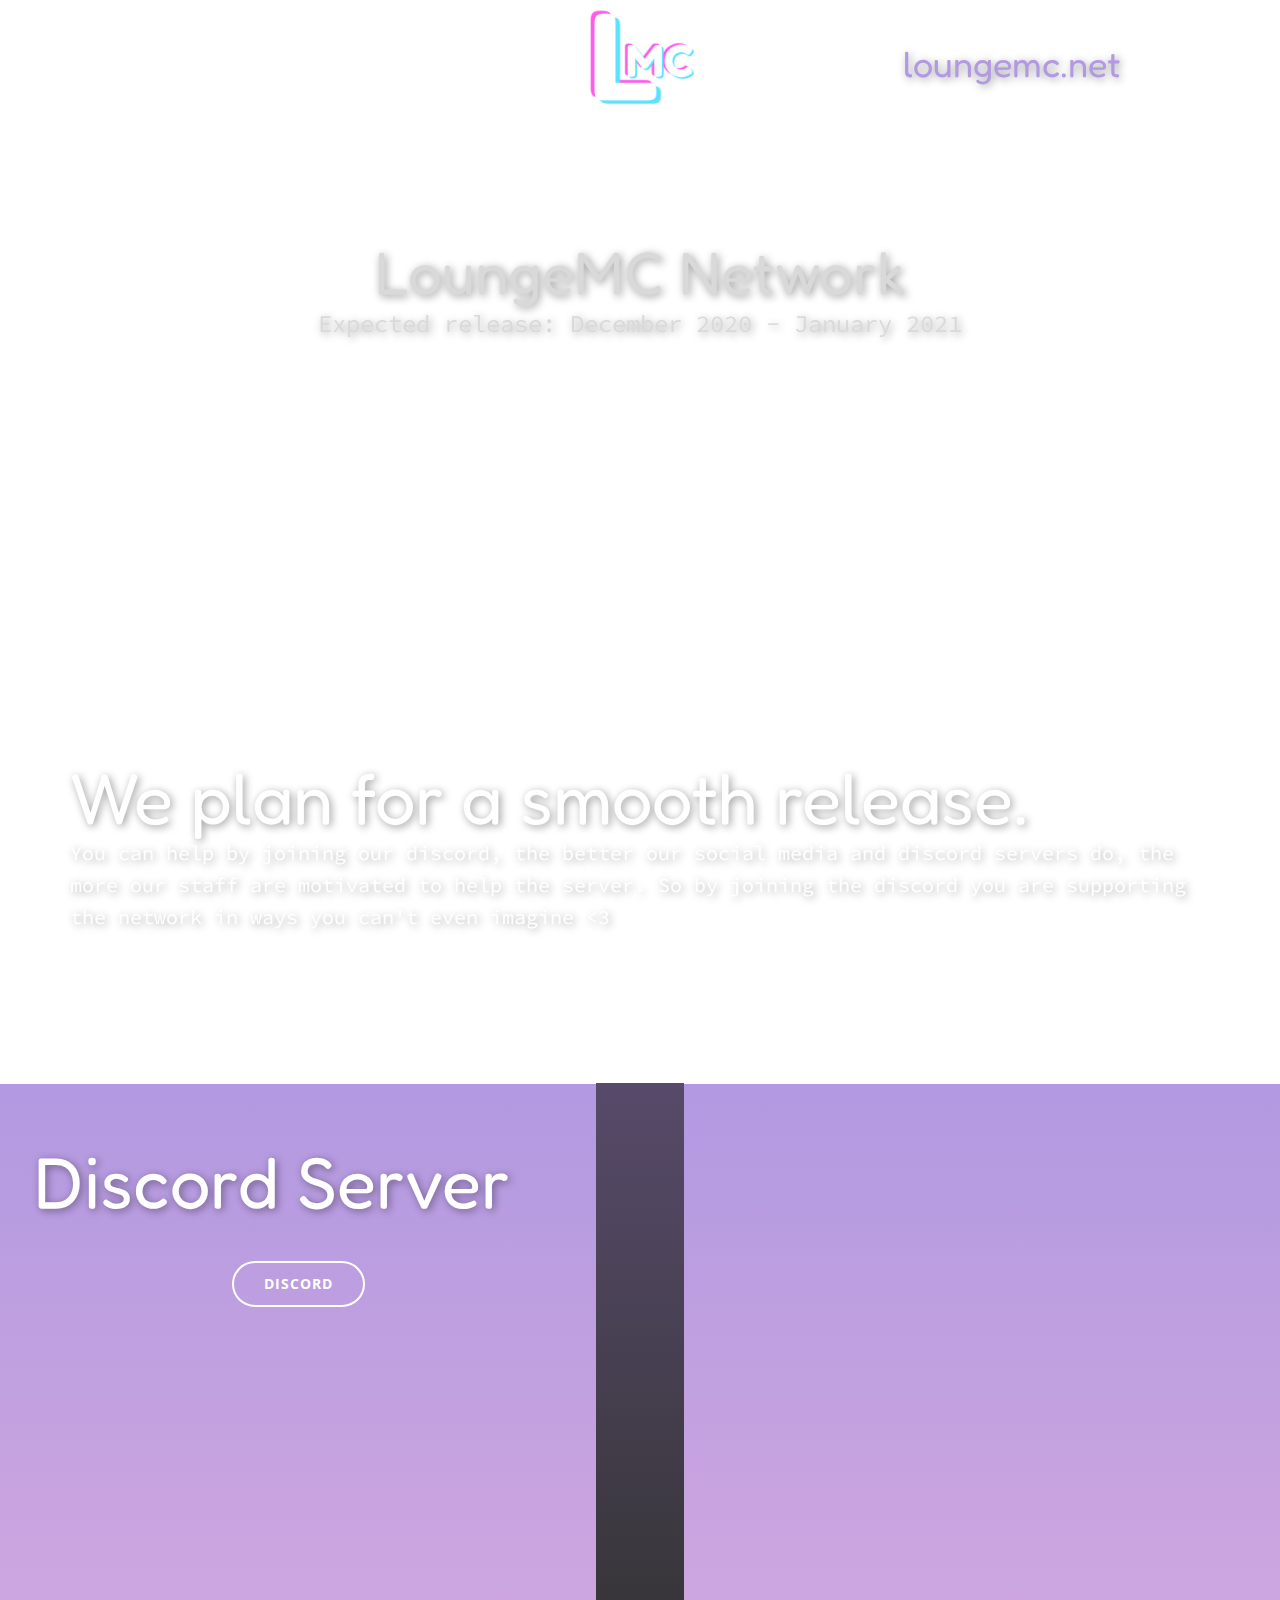
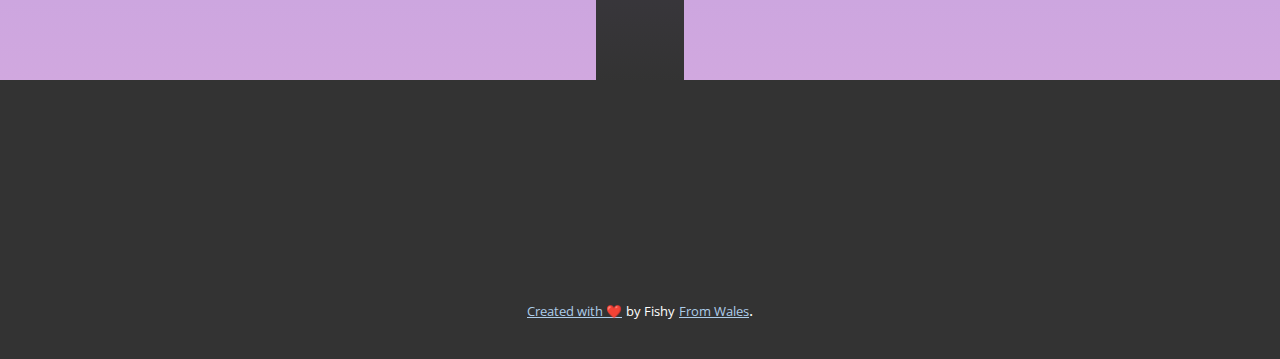
<file: index.html>
<!DOCTYPE html>
<html style="font-size: 16px;">
  <head>
    <meta name="viewport" content="width=device-width, initial-scale=1.0">
    <meta charset="utf-8">
    <meta name="keywords" content="LoungeMC Network">
    <meta name="description" content="">
    <meta name="page_type" content="np-template-header-footer-from-plugin">
    <title>Home</title>
    <link rel="stylesheet" href="froala.css" media="screen">
<link rel="stylesheet" href="Home.css" media="screen">
    <script class="u-script" type="text/javascript" src="jquery.js" defer=""></script>
    <script class="u-script" type="text/javascript" src="main.js" defer=""></script>
    <meta name="generator" content="fishy.eu">
    <link id="u-theme-google-font" rel="stylesheet" href="https://fonts.googleapis.com/css?family=Roboto:100,100i,300,300i,400,400i,500,500i,700,700i,900,900i|Open+Sans:300,300i,400,400i,600,600i,700,700i,800,800i">
    <link id="u-page-google-font" rel="stylesheet" href="https://fonts.googleapis.com/css?family=Fredoka+One:400|Source+Code+Pro:200,200i,300,300i,400,400i,500,500i,600,600i,700,700i,900,900i">
    <link rel="icon" href="./images/TransparentLogo.png">
    
    
    
    <script type="application/ld+json">{
		"@context": "http://schema.org",
		"@type": "Organization",
		"name": "Site1",
		"url": "index.html",
		"logo": "images/TransparentLogo.png"
}</script>
    <meta property="og:title" content="Home">
    <meta property="og:type" content="website">
    <meta name="theme-color" content="#478ac9">
    <link rel="canonical" href="index.html">
    <meta property="og:url" content="index.html">
  </head>
  <body data-home-page="Home.html" data-home-page-title="Home" class="u-body u-white"><header class="u-clearfix u-header u-header" id="sec-25e2"><div class="u-clearfix u-sheet u-sheet-1">
        <a href="https://fishy.eu/" class="u-image u-logo u-image-1" data-image-width="1600" data-image-height="1600" data-animation-name="fadeIn" data-animation-duration="1000" data-animation-delay="0" data-animation-direction="">
          <img src="images/TransparentLogo.png" class="u-logo-image u-logo-image-1" data-image-width="164">
        </a>
        <h1 class="u-custom-font u-text u-text-custom-color-1 u-title u-text-1" data-animation-name="fadeIn" data-animation-duration="1000" data-animation-delay="0" data-animation-direction="Down">loungemc.net</h1>
      </div></header>
    <section class="u-align-center u-clearfix u-image u-section-1" src="" id="sec-4c8e">
      <div class="u-align-center u-clearfix u-sheet u-sheet-1">
        <h2 class="u-custom-font u-text u-text-grey-15 u-text-1" data-animation-name="fadeIn" data-animation-duration="1000" data-animation-delay="0" data-animation-direction="Down">LoungeMC Network</h2>
        <p class="u-custom-font u-text u-text-grey-15 u-text-2">Expected release: December 2020 - January 2021</p>
        <a href="https://store.loungemc.net" class="u-active-none u-border-2 u-border-white u-btn u-btn-round u-button-style u-custom-font u-hover-none u-none u-radius-50 u-text-body-alt-color u-btn-1" data-animation-name="bounceIn" data-animation-duration="1000" data-animation-delay="0" data-animation-direction="">Store</a>
      </div>
    </section>
    <section class="u-align-left u-clearfix u-image u-section-2" src="" id="sec-ae0d">
      <div class="u-clearfix u-sheet u-sheet-1">
        <h1 class="u-custom-font u-text u-text-default u-text-white u-title u-text-1" data-animation-name="fadeIn" data-animation-duration="1000" data-animation-delay="0" data-animation-direction="">We plan for a smooth release.</h1>
        <p class="u-custom-font u-large-text u-text u-text-default u-text-variant u-text-white u-text-2">You can help by joining our discord, the better our social media and discord servers do, the more our staff are motivated to help the server. So by joining the discord you are supporting the network in ways you can't even imagine &lt;3</p>
      </div>
    </section>
    <section class="u-clearfix u-expanded-width-xl u-gradient u-section-3" id="carousel_58ff">
      <div class="u-clearfix u-sheet u-valign-top-xs u-sheet-1">
        <div class="u-container-style u-expanded-height-md u-expanded-height-sm u-gradient u-group u-shape-rectangle u-group-1">
          <div class="u-container-layout u-container-layout-1"></div>
        </div>
        <div class="u-clearfix u-gutter-0 u-layout-wrap u-layout-wrap-1">
          <div class="u-gutter-0 u-layout">
            <div class="u-layout-row">
              <div class="u-size-27">
                <div class="u-layout-col">
                  <div class="u-align-center-xs u-container-style u-layout-cell u-left-cell u-size-30 u-layout-cell-1">
                    <div class="u-container-layout u-valign-top-lg u-valign-top-md u-valign-top-sm u-valign-top-xl u-container-layout-2">
                      <h1 class="u-custom-font u-text u-text-body-alt-color u-title u-text-1">Discord Server</h1>
                      <a href="https://discord.gg/jW5ssbQDZM" class="u-border-2 u-border-hover-palette-1-base u-border-white u-btn u-btn-round u-button-style u-hover-palette-1-base u-none u-radius-50 u-btn-1" target="_blank">Discord</a>
                    </div>
                  </div>
                  <div class="u-align-left u-container-style u-layout-cell u-left-cell u-size-30 u-layout-cell-2">
                    <div class="u-container-layout u-container-layout-3"></div>
                  </div>
                </div>
              </div>
              <div class="u-size-33">
                <div class="u-layout-row">
                  <div class="u-container-style u-layout-cell u-right-cell u-size-60 u-layout-cell-3">
                    <div class="u-container-layout u-container-layout-4">
                      <div class="u-clearfix u-custom-html u-custom-html-1">
                        <iframe src="https://discordapp.com/widget?id=720738867061457027&amp;theme=dark" width="350" height="500" allowtransparency="true" frameborder="0" sandbox="allow-popups allow-popups-to-escape-sandbox allow-same-origin allow-scripts"></iframe>
                      </div>
                    </div>
                  </div>
                </div>
              </div>
            </div>
          </div>
        </div>
      </div>
    </section>
    
    
    <footer class="u-align-left u-clearfix u-footer u-grey-80 u-footer" id="sec-e2f8"><div class="u-clearfix u-sheet u-sheet-1"></div></footer>
    <section class="u-backlink u-clearfix u-grey-80">
      <a class="u-link" href="#" target="_blank">
        <span>Created with ❤️</span>
      </a>
      <p class="u-text">
        <span>by Fishy</span>
      </p>
      <a class="u-link" href="https://www.wales.com/" target="_blank">
        <span>from Wales</span>
      </a>. 
    </section>
  </body>
</html>
</file>
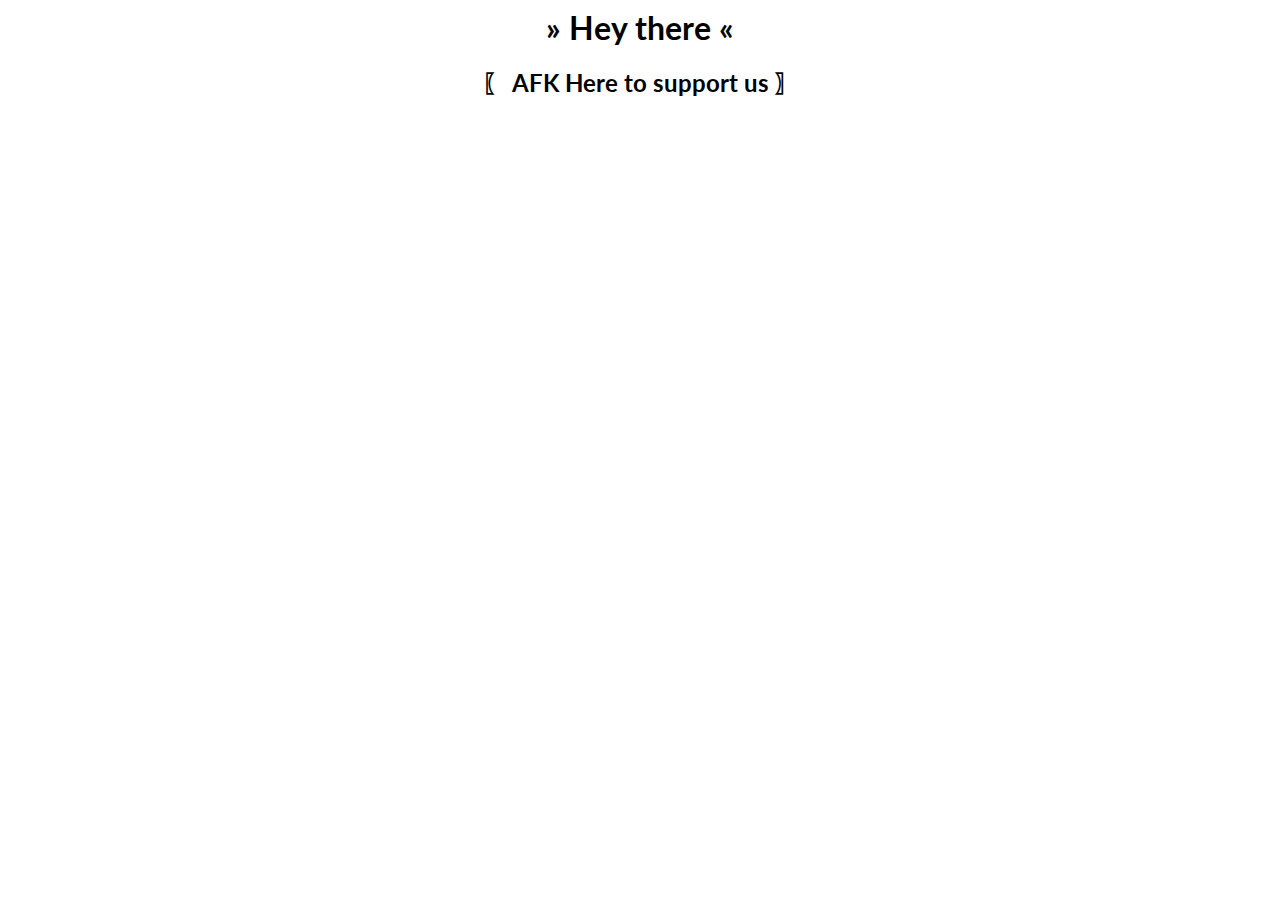
<file: afk.html>
<script async src="https://arc.io/widget.min.js#qPgvL7rr"></script>
<html>
<body>
<h1>» Hey there «</h1>
<h2>〖 AFK Here to support us 〗</h2>
<style>
  
  @import url('https://fonts.googleapis.com/css2?family=Lato:wght@700&display=swap');
  
  body {
  font-family: Lato, sans-serif;
  text-align: center;
  }
</style>
</body>
</html>
</file>
<file: Home.css>
.u-section-1 {
  background-image: url("https://i.imgur.com/6HVCZUy.png");
  background-position: 50% 0%;
}

.u-section-1 .u-sheet-1 {
  min-height: 388px;
}

.u-section-1 .u-text-1 {
  font-family: "Fredoka One";
  font-size: 3.75rem;
  animation-duration: 1000ms;
  text-shadow: 2px 2px 8px rgba(0,0,0,0.4);
  margin: 111px 20px 0;
}

.u-section-1 .u-text-2 {
  font-family: "Source Code Pro";
  font-size: 1.5rem;
  animation-duration: 1000ms;
  text-shadow: 2px 2px 8px rgba(0,0,0,0.4);
  margin: 0 20px;
}

.u-section-1 .u-btn-1 {
  border-style: solid;
  font-size: 0.875rem;
  font-family: "Source Code Pro";
  background-image: none;
  animation-duration: 1000ms;
  font-weight: 700;
  margin: 30px auto 60px;
}

@media (max-width: 1199px) {
  .u-section-1 .u-sheet-1 {
    min-height: 320px;
  }

  .u-section-1 .u-text-1 {
    margin-left: 0;
    margin-right: 0;
  }

  .u-section-1 .u-text-2 {
    margin-left: 0;
    margin-right: 0;
  }
}

@media (max-width: 991px) {
  .u-section-1 .u-sheet-1 {
    min-height: 245px;
  }
}

@media (max-width: 767px) {
  .u-section-1 .u-sheet-1 {
    min-height: 184px;
  }
}

@media (max-width: 575px) {
  .u-section-1 .u-sheet-1 {
    min-height: 116px;
  }

  .u-section-1 .u-text-1 {
    font-size: 1.5rem;
  }
}.u-section-2 {
  background-image: url("https://i.imgur.com/AZiu5JU.png");
  background-position: 50% 0%;
}

.u-section-2 .u-sheet-1 {
  min-height: 568px;
}

.u-section-2 .u-text-1 {
  font-family: "Fredoka One";
  animation-duration: 1000ms;
  text-shadow: 2px 2px 8px rgba(0,0,0,0.4);
  margin: 242px auto 0 0;
}

.u-section-2 .u-text-2 {
  font-family: "Source Code Pro";
  text-shadow: 2px 2px 8px rgba(0,0,0,0.4);
  margin: 0 auto 60px 0;
}

@media (max-width: 1199px) {
  .u-section-2 .u-sheet-1 {
    min-height: 468px;
  }
}

@media (max-width: 991px) {
  .u-section-2 .u-sheet-1 {
    min-height: 358px;
  }
}

@media (max-width: 767px) {
  .u-section-2 .u-sheet-1 {
    min-height: 269px;
  }
}

@media (max-width: 575px) {
  .u-section-2 .u-sheet-1 {
    min-height: 287px;
  }
}.u-section-3 {
  background-image: linear-gradient(#b299e1, #d1a8df);
}

.u-section-3 .u-sheet-1 {
  min-height: 596px;
}

.u-section-3 .u-group-1 {
  width: 88px;
  background-image: linear-gradient(#574a6a, #333333);
  min-height: 598px;
  margin: -1px auto 0;
}

.u-section-3 .u-container-layout-1 {
  padding: 30px;
}

.u-section-3 .u-layout-wrap-1 {
  width: 1151px;
  margin: -569px auto 0 -11px;
}

.u-section-3 .u-layout-cell-1 {
  min-height: 285px;
}

.u-section-3 .u-container-layout-2 {
  padding: 30px 90px 30px 20px;
}

.u-section-3 .u-text-1 {
  font-family: "Fredoka One";
  text-shadow: 2px 2px 8px rgba(0,0,0,0.4);
  margin: 0 -72px 0 -45px;
}

.u-section-3 .u-btn-1 {
  border-style: solid;
  font-weight: 700;
  text-transform: uppercase;
  font-size: 0.875rem;
  letter-spacing: 1px;
  margin: 40px auto 0 153px;
}

.u-section-3 .u-layout-cell-2 {
  min-height: 283px;
}

.u-section-3 .u-container-layout-3 {
  padding: 30px 90px 30px 30px;
}

.u-section-3 .u-layout-cell-3 {
  min-height: 568px;
  animation-duration: 1000ms;
}

.u-section-3 .u-container-layout-4 {
  padding: 30px;
}

.u-section-3 .u-custom-html-1 {
  min-height: 507px;
  margin: 0 40px 0 244px;
}

@media (max-width: 1199px) {
  .u-section-3 .u-sheet-1 {
    min-height: 496px;
  }

  .u-section-3 .u-layout-wrap-1 {
    width: 940px;
    margin-left: 0;
  }

  .u-section-3 .u-layout-cell-1 {
    min-height: 233px;
  }

  .u-section-3 .u-text-1 {
    margin-right: 0;
    margin-left: 0;
  }

  .u-section-3 .u-btn-1 {
    margin-left: 58px;
  }

  .u-section-3 .u-layout-cell-2 {
    min-height: 231px;
  }

  .u-section-3 .u-layout-cell-3 {
    background-position: 50% 0%;
    min-height: 464px;
  }

  .u-section-3 .u-custom-html-1 {
    height: auto;
    width: 284px;
    margin-left: 168px;
    margin-right: 0;
  }
}

@media (max-width: 991px) {
  .u-section-3 .u-sheet-1 {
    min-height: 386px;
  }

  .u-section-3 .u-group-1 {
    width: 240px;
    left: auto;
    right: 216px;
    margin-top: initial;
    margin-bottom: initial;
    min-height: auto;
  }

  .u-section-3 .u-layout-wrap-1 {
    width: 720px;
  }

  .u-section-3 .u-layout-cell-1 {
    min-height: 100px;
  }

  .u-section-3 .u-container-layout-2 {
    padding-right: 60px;
  }

  .u-section-3 .u-btn-1 {
    margin-left: 19px;
  }

  .u-section-3 .u-layout-cell-2 {
    min-height: 177px;
  }

  .u-section-3 .u-container-layout-3 {
    padding-right: 60px;
  }

  .u-section-3 .u-layout-cell-3 {
    min-height: 355px;
  }

  .u-section-3 .u-custom-html-1 {
    margin-left: 47px;
  }
}

@media (max-width: 767px) {
  .u-section-3 .u-sheet-1 {
    min-height: 1113px;
  }

  .u-section-3 .u-group-1 {
    width: 274px;
    right: -50px;
    min-height: auto;
    margin-top: initial;
    margin-bottom: initial;
  }

  .u-section-3 .u-container-layout-1 {
    padding-left: 10px;
    padding-right: 10px;
  }

  .u-section-3 .u-layout-wrap-1 {
    margin-top: 20px;
    width: 540px;
    margin-left: auto;
  }

  .u-section-3 .u-container-layout-2 {
    padding-right: 245px;
    padding-left: 10px;
  }

  .u-section-3 .u-layout-cell-2 {
    min-height: 295px;
  }

  .u-section-3 .u-container-layout-3 {
    padding-right: 245px;
    padding-left: 10px;
  }

  .u-section-3 .u-layout-cell-3 {
    min-height: 484px;
  }

  .u-section-3 .u-container-layout-4 {
    padding-left: 10px;
    padding-right: 10px;
  }
}

@media (max-width: 575px) {
  .u-section-3 .u-sheet-1 {
    min-height: 711px;
  }

  .u-section-3 .u-group-1 {
    width: 142px;
    min-height: 711px;
    margin-top: 0;
    margin-bottom: 0;
    left: auto;
    bottom: auto;
    right: auto;
    top: auto;
  }

  .u-section-3 .u-layout-wrap-1 {
    margin-top: -1280px;
    margin-bottom: 60px;
    width: 340px;
    margin-left: 0;
  }

  .u-section-3 .u-layout-cell-1 {
    min-height: 250px;
  }

  .u-section-3 .u-container-layout-2 {
    padding-right: 105px;
  }

  .u-section-3 .u-text-1 {
    width: auto;
    margin-top: 551px;
    margin-right: -47px;
    margin-left: 48px;
  }

  .u-section-3 .u-btn-1 {
    margin: 9px 0 -520px 91px;
  }

  .u-section-3 .u-layout-cell-2 {
    min-height: 186px;
  }

  .u-section-3 .u-container-layout-3 {
    padding-right: 105px;
  }

  .u-section-3 .u-layout-cell-3 {
    min-height: 567px;
  }

  .u-section-3 .u-custom-html-1 {
    min-height: 700px;
    margin: 290px 36px -483px -10px;
  }
}
</file>
